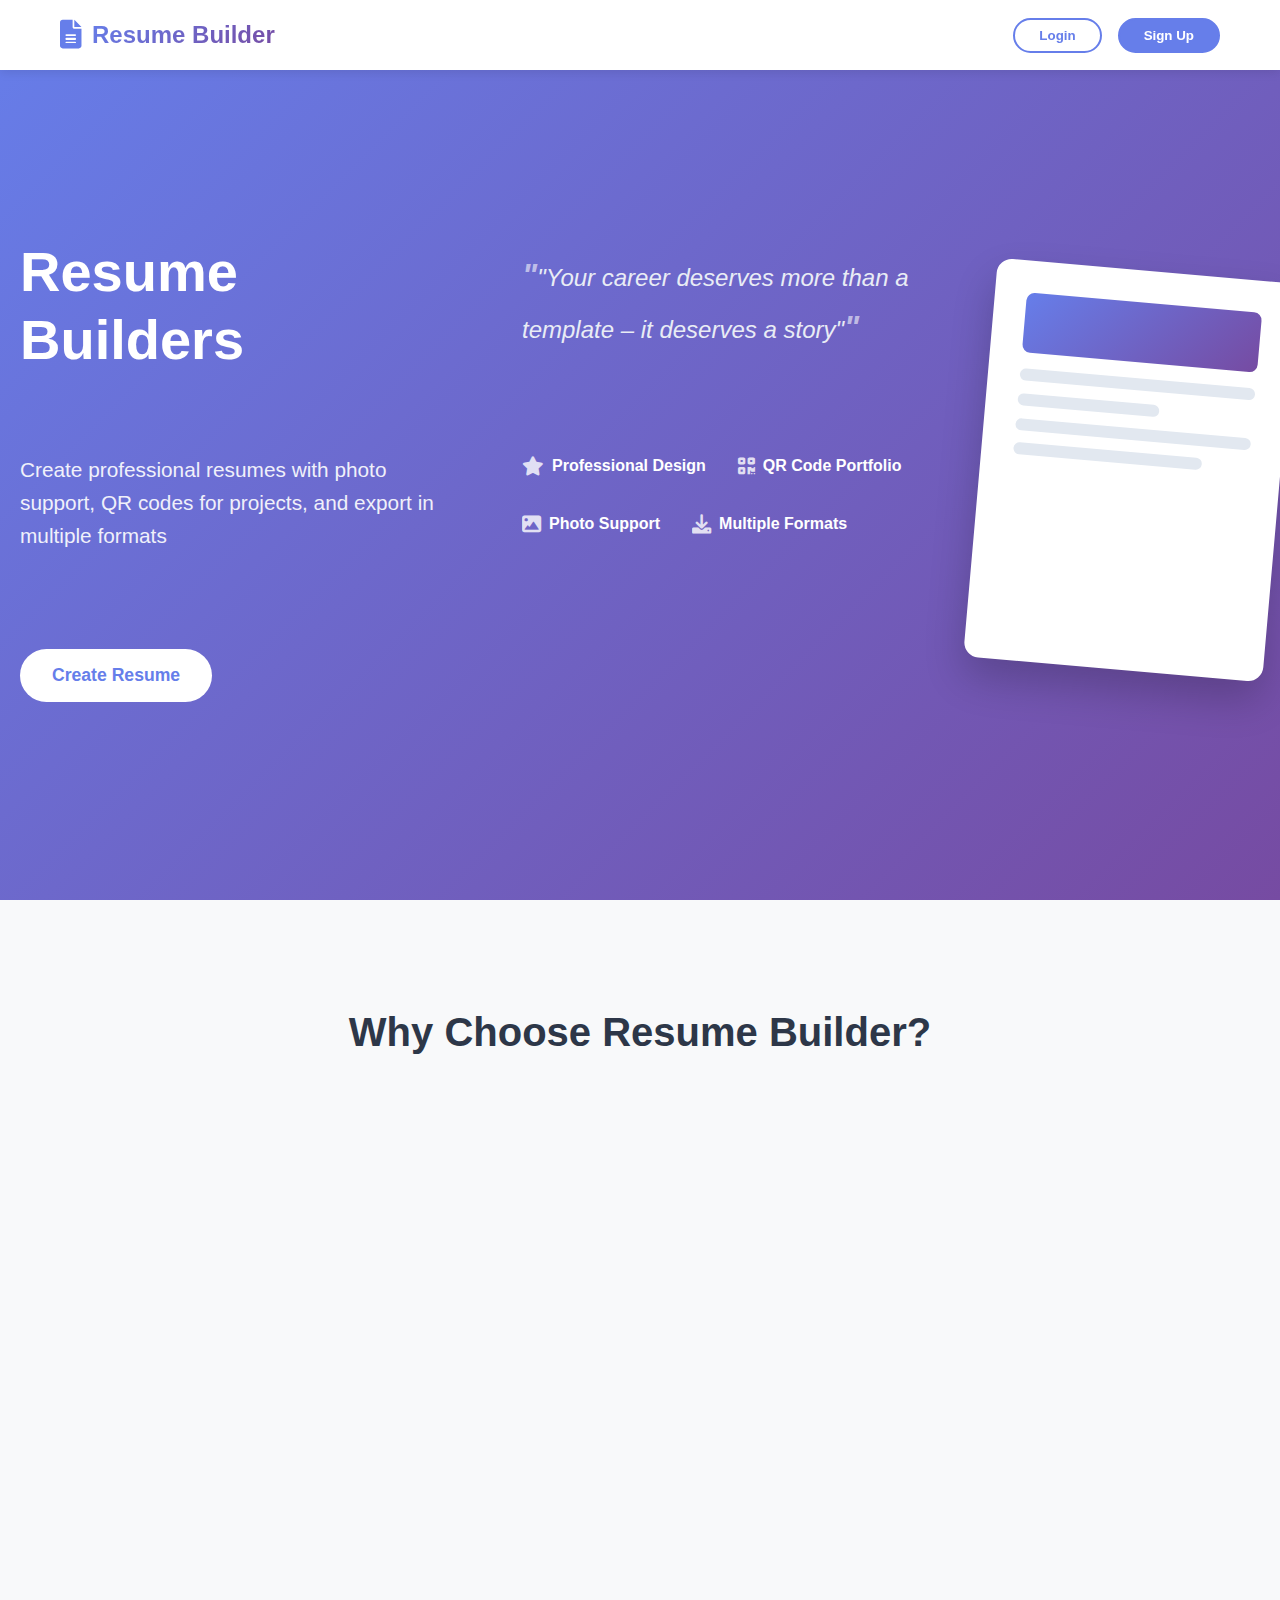
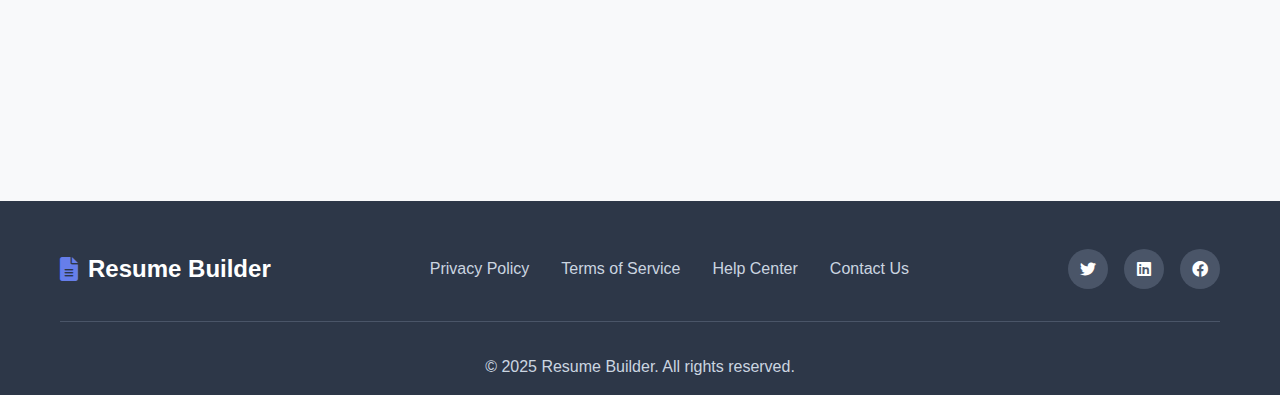
<file: ResumeBuilder-main/home.html>
<!DOCTYPE html>
<html lang="en">
<head>
    <meta charset="UTF-8">
    <meta name="viewport" content="width=device-width, initial-scale=1.0">
    <title>Resume Builder - Professional Resume Builder</title>
    <link rel="stylesheet" href="assets/css/home.css">
    <link href="https://cdnjs.cloudflare.com/ajax/libs/font-awesome/6.0.0/css/all.min.css" rel="stylesheet">
</head>
<body>
    <!-- Navigation Header -->
    <nav class="navbar">
        <div class="nav-container">
            <div class="nav-brand">
                <i class="fas fa-file-alt brand-icon"></i>
                <span class="brand-name">Resume Builder</span>
            </div>
            <div class="nav-actions">
                <button class="nav-btn" onclick="showLogin()">Login</button>
                <button class="nav-btn primary" onclick="showSignup()">Sign Up</button>
            </div>
        </div>
    </nav>

    <!-- Hero Section -->
    <section class="hero">
        <div class="hero-content">
            <h1 class="hero-title">Resume Builders</h1>
            <p class="hero-quote">"Your career deserves more than a template – it deserves a story"</p>
            <p class="hero-subtitle">Create professional resumes with photo support, QR codes for projects, and export in multiple formats</p>
            <div class="hero-features">
                <div class="feature-item">
                    <i class="fas fa-star"></i>
                    <span>Professional Design</span>
                </div>
                <div class="feature-item">
                    <i class="fas fa-qrcode"></i>
                    <span>QR Code Portfolio</span>
                </div>
                <div class="feature-item">
                    <i class="fas fa-image"></i>
                    <span>Photo Support</span>
                </div>
                <div class="feature-item">
                    <i class="fas fa-download"></i>
                    <span>Multiple Formats</span>
                </div>
            </div>
            <div class="hero-actions">
                <button class="btn-hero primary" onclick="createResume()">Create Resume</button>
            </div>
        </div>
        <div class="hero-image">
            <div class="resume-preview-mockup">
                <div class="mockup-header"></div>
                <div class="mockup-content">
                    <div class="mockup-line"></div>
                    <div class="mockup-line short"></div>
                    <div class="mockup-line"></div>
                    <div class="mockup-line medium"></div>
                </div>
            </div>
        </div>
    </section>

    <!-- Features Section -->
    <section class="features">
        <div class="container">
            <h2 class="section-title">Why Choose Resume Builder?</h2>
            <div class="features-grid">
                <div class="feature-card">
                    <div class="feature-icon">
                        <i class="fas fa-magic"></i>
                    </div>
                    <h3>Smart Optimization</h3>
                    <p>Our templates are designed with industry best practices for maximum impact</p>
                </div>
                <div class="feature-card">
                    <div class="feature-icon">
                        <i class="fas fa-camera"></i>
                    </div>
                    <h3>Professional Photos</h3>
                    <p>Add your professional headshot with automatic cropping and optimization</p>
                </div>
                <div class="feature-card">
                    <div class="feature-icon">
                        <i class="fas fa-qrcode"></i>
                    </div>
                    <h3>Portfolio QR Codes</h3>
                    <p>Generate QR codes for your projects, making it easy for recruiters to view your work</p>
                </div>
                <div class="feature-card">
                    <div class="feature-icon">
                        <i class="fas fa-file-export"></i>
                    </div>
                    <h3>Multiple Export Options</h3>
                    <p>Download in PDF, HTML, or Word format with professional styling</p>
                </div>
                <div class="feature-card">
                    <div class="feature-icon">
                        <i class="fas fa-mobile-alt"></i>
                    </div>
                    <h3>Mobile Responsive</h3>
                    <p>Create and edit your resume on any device, anywhere, anytime</p>
                </div>
                <div class="feature-card">
                    <div class="feature-icon">
                        <i class="fas fa-cloud-upload-alt"></i>
                    </div>
                    <h3>Auto-Save</h3>
                    <p>Never lose your progress with automatic saving every 30 seconds</p>
                </div>
            </div>
        </div>
    </section>

    <!-- Login Modal -->
    <div id="loginModal" class="modal">
        <div class="modal-content">
            <div class="modal-header">
                <h2>Welcome Back</h2>
                <span class="close" onclick="closeModal('loginModal')">&times;</span>
            </div>
            <form id="loginForm" class="auth-form">
                <div class="form-group">
                    <label for="loginEmail">Email Address</label>
                    <input type="email" id="loginEmail" required>
                </div>
                <div class="form-group">
                    <label for="loginPassword">Password</label>
                    <input type="password" id="loginPassword" required>
                </div>
                <div class="form-group">
                    <label class="checkbox-label">
                        <input type="checkbox" id="rememberMe">
                        Remember me
                    </label>
                </div>
                <button type="submit" class="btn-auth primary">Sign In</button>
                <div class="auth-links">
                    <a href="#" onclick="showForgotPassword()">Forgot Password?</a>
                    <span>Don't have an account? <a href="#" onclick="switchToSignup()">Sign up</a></span>
                </div>
            </form>
        </div>
    </div>

    <!-- Signup Modal -->
    <div id="signupModal" class="modal">
        <div class="modal-content">
            <div class="modal-header">
                <h2>Create Your Account</h2>
                <span class="close" onclick="closeModal('signupModal')">&times;</span>
            </div>
            <form id="signupForm" class="auth-form">
                <div class="form-group">
                    <label for="signupName">Full Name</label>
                    <input type="text" id="signupName" required>
                </div>
                <div class="form-group">
                    <label for="signupEmail">Email Address</label>
                    <input type="email" id="signupEmail" required>
                </div>
                <div class="form-group">
                    <label for="signupPassword">Password</label>
                    <input type="password" id="signupPassword" required minlength="8">
                </div>
                <div class="form-group">
                    <label for="confirmPassword">Confirm Password</label>
                    <input type="password" id="confirmPassword" required>
                </div>
                <div class="form-group">
                    <label class="checkbox-label">
                        <input type="checkbox" id="agreeTerms" required>
                        I agree to the <a href="#" target="_blank">Terms of Service</a> and <a href="#" target="_blank">Privacy Policy</a>
                    </label>
                </div>
                <button type="submit" class="btn-auth primary">Create Account</button>
                <div class="auth-links">
                    <span>Already have an account? <a href="#" onclick="switchToLogin()">Sign in</a></span>
                </div>
            </form>
        </div>
    </div>

    <!-- Footer -->
    <footer class="footer">
        <div class="container">
            <div class="footer-content">
                <div class="footer-brand">
                    <i class="fas fa-file-alt"></i>
                    <span>Resume Builder</span>
                </div>
                <div class="footer-links">
                    <a href="#">Privacy Policy</a>
                    <a href="#">Terms of Service</a>
                    <a href="#">Help Center</a>
                    <a href="#">Contact Us</a>
                </div>
                <div class="footer-social">
                    <a href="#"><i class="fab fa-twitter"></i></a>
                    <a href="#"><i class="fab fa-linkedin"></i></a>
                    <a href="#"><i class="fab fa-facebook"></i></a>
                </div>
            </div>
            <div class="footer-bottom">
                <p>&copy; 2025 Resume Builder. All rights reserved.</p>
            </div>
        </div>
    </footer>

    <!-- Scroll to Top Button -->
    <button id="scrollToTop" class="scroll-to-top" onclick="scrollToTop()" style="display: none;">
        <i class="fas fa-arrow-up"></i>
    </button>

    <script src="assets/js/home.js"></script>
</body>
</html>
</file>
<file: ResumeBuilder-main/assets/css/home.css>
/* Home Page Styles */
* {
    margin: 0;
    padding: 0;
    box-sizing: border-box;
}

body {
    font-family: 'Segoe UI', Tahoma, Geneva, Verdana, sans-serif;
    line-height: 1.6;
    color: #333;
    background-color: #ffffff;
}

.container {
    max-width: 1200px;
    margin: 0 auto;
    padding: 0 20px;
}

/* Navigation */
.navbar {
    background: white;
    box-shadow: 0 2px 10px rgba(0,0,0,0.1);
    position: fixed;
    top: 0;
    width: 100%;
    z-index: 1000;
}

.nav-container {
    max-width: 1200px;
    margin: 0 auto;
    padding: 0 20px;
    display: flex;
    justify-content: space-between;
    align-items: center;
    height: 70px;
}

.nav-brand {
    display: flex;
    align-items: center;
    font-size: 1.5rem;
    font-weight: bold;
    color: #667eea;
}

.brand-icon {
    margin-right: 10px;
    font-size: 1.8rem;
}

.brand-name {
    background: linear-gradient(135deg, #667eea 0%, #764ba2 100%);
    -webkit-background-clip: text;
    -webkit-text-fill-color: transparent;
    background-clip: text;
}

.nav-actions {
    display: flex;
    gap: 1rem;
}

.nav-btn {
    padding: 0.5rem 1.5rem;
    border: 2px solid #667eea;
    border-radius: 25px;
    background: transparent;
    color: #667eea;
    font-weight: 600;
    cursor: pointer;
    transition: all 0.3s ease;
    text-decoration: none;
}

.nav-btn:hover {
    transform: translateY(-2px);
}

.nav-btn.primary {
    background: #667eea;
    color: white;
}

.nav-btn.primary:hover {
    background: #5a67d8;
    box-shadow: 0 4px 12px rgba(102, 126, 234, 0.4);
}

/* Hero Section */
.hero {
    padding: 120px 0 80px;
    background: linear-gradient(135deg, #667eea 0%, #764ba2 100%);
    color: white;
    display: flex;
    align-items: center;
    min-height: 100vh;
}

.hero-content {
    max-width: 1200px;
    margin: 0 auto;
    padding: 0 20px;
    display: grid;
    grid-template-columns: 1fr 1fr;
    gap: 4rem;
    align-items: center;
}

.hero-title {
    font-size: 3.5rem;
    font-weight: 700;
    margin-bottom: 1rem;
    line-height: 1.2;
}

.hero-quote {
    font-size: 1.5rem;
    font-style: italic;
    margin-bottom: 1.5rem;
    opacity: 0.95;
    color: #f0f4f8;
    font-weight: 300;
    position: relative;
}

.hero-quote:before,
.hero-quote:after {
    content: '"';
    font-size: 2rem;
    color: rgba(255, 255, 255, 0.6);
    font-weight: bold;
}

.hero-subtitle {
    font-size: 1.3rem;
    margin-bottom: 2rem;
    opacity: 0.9;
    line-height: 1.6;
}

.hero-features {
    display: flex;
    flex-wrap: wrap;
    gap: 2rem;
    margin-bottom: 3rem;
}

.feature-item {
    display: flex;
    align-items: center;
    gap: 0.5rem;
    font-weight: 600;
}

.feature-item i {
    font-size: 1.2rem;
    opacity: 0.8;
}

.hero-actions {
    display: flex;
    gap: 1rem;
}

.btn-hero {
    padding: 1rem 2rem;
    border: none;
    border-radius: 50px;
    font-size: 1.1rem;
    font-weight: 600;
    cursor: pointer;
    transition: all 0.3s ease;
    text-decoration: none;
    display: inline-block;
}

.btn-hero.primary {
    background: white;
    color: #667eea;
}

.btn-hero.primary:hover {
    transform: translateY(-3px);
    box-shadow: 0 10px 25px rgba(0,0,0,0.2);
}

.btn-hero.secondary {
    background: transparent;
    color: white;
    border: 2px solid white;
}

.btn-hero.secondary:hover {
    background: white;
    color: #667eea;
}

/* Hero Image */
.hero-image {
    display: flex;
    justify-content: center;
    align-items: center;
}

.resume-preview-mockup {
    background: white;
    border-radius: 15px;
    padding: 2rem;
    box-shadow: 0 20px 40px rgba(0,0,0,0.2);
    width: 300px;
    height: 400px;
    transform: rotate(5deg);
    transition: transform 0.3s ease;
}

.resume-preview-mockup:hover {
    transform: rotate(0deg);
}

.mockup-header {
    height: 60px;
    background: linear-gradient(135deg, #667eea 0%, #764ba2 100%);
    border-radius: 8px;
    margin-bottom: 1rem;
}

.mockup-content {
    display: flex;
    flex-direction: column;
    gap: 0.8rem;
}

.mockup-line {
    height: 12px;
    background: #e2e8f0;
    border-radius: 6px;
}

.mockup-line.short {
    width: 60%;
}

.mockup-line.medium {
    width: 80%;
}

/* Features Section */
.features {
    padding: 100px 0;
    background: #f8f9fa;
}

.section-title {
    text-align: center;
    font-size: 2.5rem;
    margin-bottom: 3rem;
    color: #2d3748;
}

.features-grid {
    display: grid;
    grid-template-columns: repeat(auto-fit, minmax(350px, 1fr));
    gap: 2rem;
}

.feature-card {
    background: white;
    padding: 2rem;
    border-radius: 15px;
    box-shadow: 0 5px 15px rgba(0,0,0,0.08);
    text-align: center;
    transition: transform 0.3s ease;
}

.feature-card:hover {
    transform: translateY(-5px);
}

.feature-icon {
    width: 80px;
    height: 80px;
    background: linear-gradient(135deg, #667eea 0%, #764ba2 100%);
    border-radius: 50%;
    display: flex;
    align-items: center;
    justify-content: center;
    margin: 0 auto 1rem;
}

.feature-icon i {
    font-size: 2rem;
    color: white;
}

.feature-card h3 {
    font-size: 1.5rem;
    margin-bottom: 1rem;
    color: #2d3748;
}

.feature-card p {
    color: #4a5568;
    line-height: 1.6;
}

/* Modal Styles */
.modal {
    display: none;
    position: fixed;
    z-index: 2000;
    left: 0;
    top: 0;
    width: 100%;
    height: 100%;
    background-color: rgba(0,0,0,0.5);
    backdrop-filter: blur(5px);
}

.modal-content {
    background-color: white;
    margin: 2% auto;
    padding: 0;
    border-radius: 15px;
    width: 90%;
    max-width: 400px;
    max-height: 90vh;
    box-shadow: 0 20px 40px rgba(0,0,0,0.3);
    animation: modalSlideIn 0.3s ease;
    display: flex;
    flex-direction: column;
    overflow: hidden;
}

@keyframes modalSlideIn {
    from { transform: translateY(-50px); opacity: 0; }
    to { transform: translateY(0); opacity: 1; }
}

.modal-header {
    display: flex;
    justify-content: space-between;
    align-items: center;
    padding: 2rem;
    border-bottom: 1px solid #e2e8f0;
}

.modal-header h2 {
    color: #2d3748;
    font-size: 1.5rem;
}

.close {
    color: #aaa;
    font-size: 28px;
    font-weight: bold;
    cursor: pointer;
    transition: color 0.3s ease;
}

.close:hover {
    color: #667eea;
}

.auth-form {
    padding: 2rem;
    overflow-y: auto;
    flex: 1;
    max-height: calc(90vh - 100px); /* Account for header height */
}

.form-group {
    margin-bottom: 1.5rem;
}

.form-group label {
    display: block;
    margin-bottom: 0.5rem;
    font-weight: 600;
    color: #4a5568;
}

.form-group input {
    width: 100%;
    padding: 0.75rem;
    border: 2px solid #e2e8f0;
    border-radius: 8px;
    font-size: 1rem;
    transition: border-color 0.3s ease;
}

.form-group input:focus {
    outline: none;
    border-color: #667eea;
    box-shadow: 0 0 0 3px rgba(102, 126, 234, 0.1);
}

.checkbox-label {
    display: flex;
    align-items: center;
    font-weight: normal !important;
    cursor: pointer;
}

.checkbox-label input {
    width: auto;
    margin-right: 0.5rem;
}

.btn-auth {
    width: 100%;
    padding: 1rem;
    border: none;
    border-radius: 8px;
    font-size: 1rem;
    font-weight: 600;
    cursor: pointer;
    transition: all 0.3s ease;
    margin-bottom: 1rem;
}

.btn-auth.primary {
    background: #667eea;
    color: white;
}

.btn-auth.primary:hover {
    background: #5a67d8;
    transform: translateY(-2px);
}

.auth-links {
    text-align: center;
    font-size: 0.9rem;
}

.auth-links a {
    color: #667eea;
    text-decoration: none;
}

.auth-links a:hover {
    text-decoration: underline;
}

/* Footer */
.footer {
    background: #2d3748;
    color: white;
    padding: 3rem 0 1rem;
}

.footer-content {
    display: flex;
    justify-content: space-between;
    align-items: center;
    margin-bottom: 2rem;
}

.footer-brand {
    display: flex;
    align-items: center;
    font-size: 1.5rem;
    font-weight: bold;
}

.footer-brand i {
    margin-right: 10px;
    color: #667eea;
}

.footer-links {
    display: flex;
    gap: 2rem;
}

.footer-links a {
    color: #cbd5e0;
    text-decoration: none;
    transition: color 0.3s ease;
}

.footer-links a:hover {
    color: white;
}

.footer-social {
    display: flex;
    gap: 1rem;
}

.footer-social a {
    display: flex;
    align-items: center;
    justify-content: center;
    width: 40px;
    height: 40px;
    background: #4a5568;
    border-radius: 50%;
    color: white;
    text-decoration: none;
    transition: background-color 0.3s ease;
}

.footer-social a:hover {
    background: #667eea;
}

.footer-bottom {
    text-align: center;
    padding-top: 2rem;
    border-top: 1px solid #4a5568;
    color: #cbd5e0;
}

/* Responsive Design */
@media (max-width: 768px) {
    .nav-container {
        padding: 0 1rem;
    }
    
    .hero-content {
        grid-template-columns: 1fr;
        gap: 2rem;
        text-align: center;
        padding: 0 1rem;
    }
    
    .hero-title {
        font-size: 2.5rem;
    }
    
    .hero-features {
        justify-content: center;
    }
    
    .features-grid {
        grid-template-columns: 1fr;
        gap: 1.5rem;
    }
    
    .footer-content {
        flex-direction: column;
        gap: 2rem;
    }
    
    .footer-links {
        flex-wrap: wrap;
        justify-content: center;
    }
    
    .modal-content {
        margin: 5% auto;
        width: 95%;
        max-height: 85vh;
    }
    
    .auth-form {
        padding: 1.5rem;
        max-height: calc(85vh - 80px);
    }
    
    .modal-header {
        padding: 1.5rem;
    }
}

@media (max-width: 480px) {
    .nav-actions {
        gap: 0.5rem;
    }
    
    .nav-btn {
        padding: 0.4rem 1rem;
        font-size: 0.9rem;
    }
    
    .hero-title {
        font-size: 2rem;
    }
    
    .hero-subtitle {
        font-size: 1.1rem;
    }
    
    .hero-actions {
        flex-direction: column;
        gap: 1rem;
    }
}

/* Scroll to Top Button */
.scroll-to-top {
    position: fixed;
    bottom: 30px;
    right: 30px;
    width: 50px;
    height: 50px;
    background: linear-gradient(135deg, #667eea 0%, #764ba2 100%);
    color: white;
    border: none;
    border-radius: 50%;
    cursor: pointer;
    font-size: 18px;
    z-index: 1000;
    box-shadow: 0 4px 20px rgba(0,0,0,0.3);
    transition: all 0.3s ease;
    display: flex;
    align-items: center;
    justify-content: center;
}

.scroll-to-top:hover {
    transform: translateY(-3px);
    box-shadow: 0 6px 25px rgba(0,0,0,0.4);
    background: linear-gradient(135deg, #5a67d8 0%, #6b46c1 100%);
}

.scroll-to-top:active {
    transform: translateY(-1px);
}

@media (max-width: 768px) {
    .scroll-to-top {
        width: 45px;
        height: 45px;
        bottom: 20px;
        right: 20px;
        font-size: 16px;
    }
}

/* Custom Scrollbar for Modal Forms */
.auth-form::-webkit-scrollbar {
    width: 8px;
}

.auth-form::-webkit-scrollbar-track {
    background: #f1f5f9;
    border-radius: 4px;
}

.auth-form::-webkit-scrollbar-thumb {
    background: linear-gradient(135deg, #667eea 0%, #764ba2 100%);
    border-radius: 4px;
}

.auth-form::-webkit-scrollbar-thumb:hover {
    background: linear-gradient(135deg, #5a67d8 0%, #6b46c1 100%);
}

/* Firefox Scrollbar */
.auth-form {
    scrollbar-width: thin;
    scrollbar-color: #667eea #f1f5f9;
}
</file>
